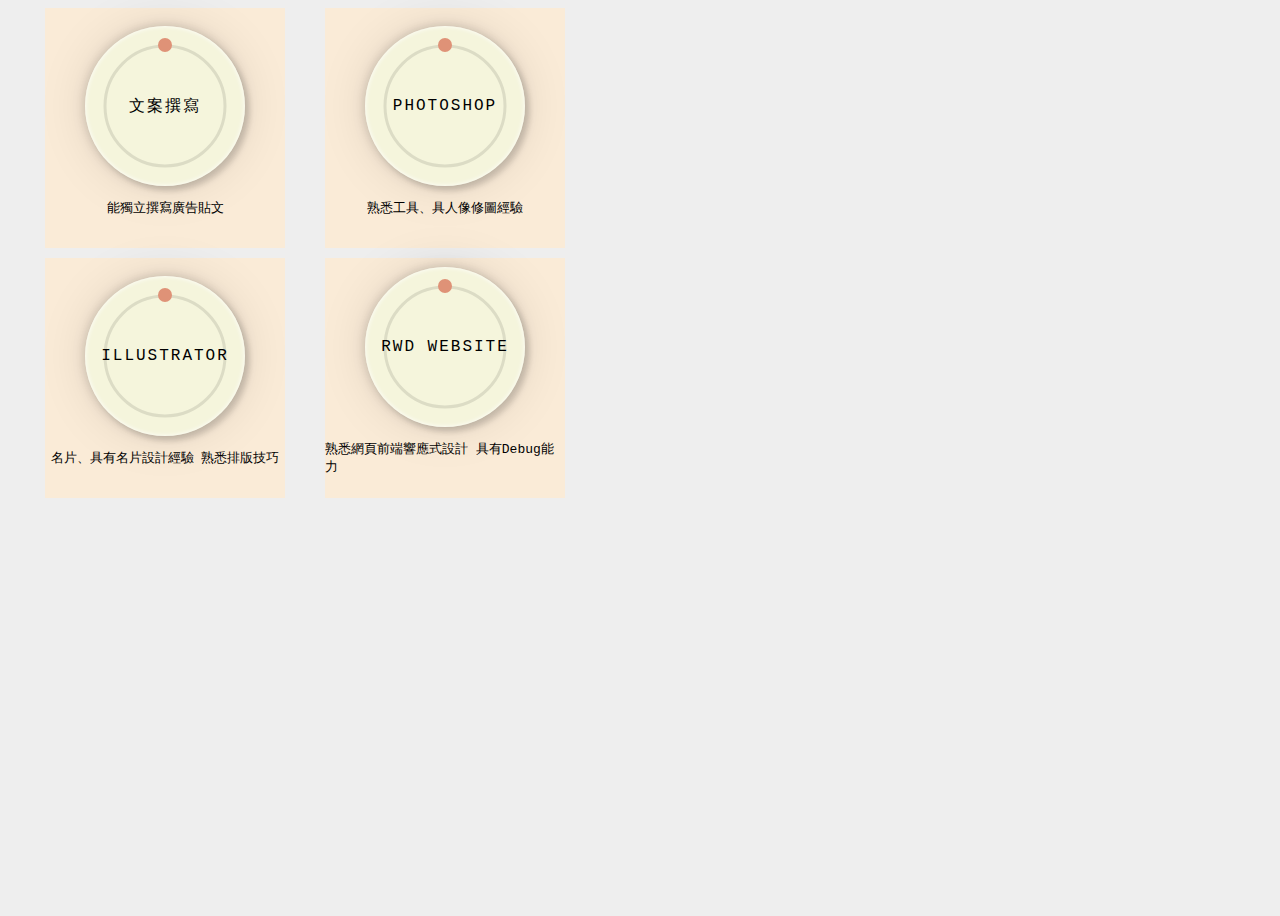
<file: trySVG.html>
<!DOCTYPE html>
<html lang="en">
<head>
    <meta charset="UTF-8">
    <meta http-equiv="X-UA-Compatible" content="IE=edge">
    <meta name="viewport" content="width=device-width, initial-scale=1.0">
    <title>Document</title>
    <style>
        * {
            font-family: monospace;
        }
        body {
            min-height: 100vh;
            overflow: hidden;
            background-color: #eee; 
        }
        .skills {
            width: 594px;
            display: flex;
            justify-content: center;
            align-items: center;
            gap: 10px 40px;
            flex-wrap: wrap;
        }
        .skill {
            width: 240px;
            height: 240px;
            background-color: antiquewhite;
        }
        .content {
            display: flex;
            justify-content: center;
            flex-direction: column;
            align-items: center;
            width: 100%;
            height: 100%;
        }
        .percent {
            position: relative;
            width: 160px;
            height: 160px;
            background-color: beige;
            border-radius: 50%;
            box-shadow: 5px 5px 5px rgba(0, 0, 0 , 0.1),
            0px 0px 10px rgba(0, 0, 0 , 0.1),
            0px 0px 15px rgba(0, 0, 0 , 0.1),
            0px 0px 50px rgba(0, 0, 0 , 0.1),
            inset 0px 0px 5px #fff;
        }
        .percent:before {
            content: attr(data-text);
            width: 160px;
            height: 160px;
            border-radius: 50%;
            position: absolute;
            z-index: 3;
            /* inset: 40px; */
            display: flex;
            justify-content: center;
            align-items: center;
            font-size: 16px;
            text-transform: uppercase;
            letter-spacing: 2px;
            text-align: center;
        }
        .percent svg {
            position: relative;
            width: 160px;
            height: 160px;
            inset: 0px;
            transform: rotate(270deg);
        }
        .percent svg circle {
            position: absolute;
            fill: transparent;
            transform: translate(20px, 20px);
            stroke: rgba(0, 0, 0 , 0.1);
            stroke-width: 3;
        }
        .percent svg circle:nth-child(2){
    
            stroke: #DF9277;
            stroke-dasharray: 380;
            stroke-dashoffset: calc(380 - (380 * var(--num) / 100));
            opacity: 0;
            animation: fade-in 1s ease-in-out 1 forwards;
            animation-delay: 2s;
        }
        @keyframes fade-in {
            to {
                opacity: 1;
            }
        }
        .percent .dot {
            position: absolute;
            inset: 5px;
            z-index: 10;
            animation: run-dot 2s ease-out 1 forwards;
        }
        @keyframes run-dot {
            from{transform: rotate(0);}
            to {transform: rotate(calc(3.6deg * var(--num)));}
        }
        .percent .dot::before {
            content: '';
            position: absolute;
            top:7px;
            left: 50%;
            transform: translateX(-50%);
            width: 14px;
            height: 14px;
            background-color: #DF9277;
            border-radius: 50%;
        }
        
        
    </style>
</head>
<body>
    
    <div class="skills">
        <div class="skill">
        <div class="content">
            <div class="percent" data-text="文案撰寫" style="--num:60;">
                <div class="dot"></div>
                <svg>
                    <circle cx="60" cy="60" r="60"></circle>
                    <circle cx="60" cy="60" r="60"></circle>
                </svg>
            </div>
            <p class="text">能獨立撰寫廣告貼文</p>
        </div>
    </div>
    <div class="skill">
        <div class="content">
            <div class="percent" data-text="Photoshop" style="--num:60;">
                <div class="dot"></div>
                <svg>
                    <circle cx="60" cy="60" r="60"></circle>
                    <circle cx="60" cy="60" r="60"></circle>
                </svg>
            </div>
            <p class="text">熟悉工具、具人像修圖經驗</p>
        </div>
    </div>
    <div class="skill">
        <div class="content">
            <div class="percent" data-text="illustrator" style="--num:70;">
                <div class="dot"></div>
                <svg>
                    <circle cx="60" cy="60" r="60"></circle>
                    <circle cx="60" cy="60" r="60"></circle>
                </svg>
            </div>
            <p class="text">名片、具有名片設計經驗 熟悉排版技巧</p>
        </div>
    </div>
    <div class="skill">
        <div class="content">
            <div class="percent" data-text="RWD website" style="--num:80;">
                <div class="dot"></div>
                <svg>
                    <circle cx="60" cy="60" r="60"></circle>
                    <circle cx="60" cy="60" r="60"></circle>
                </svg>
            </div>
            <p class="text">熟悉網頁前端響應式設計 具有Debug能力</p>
        </div>
    </div>
    </div>
</body>
</html>
</file>
